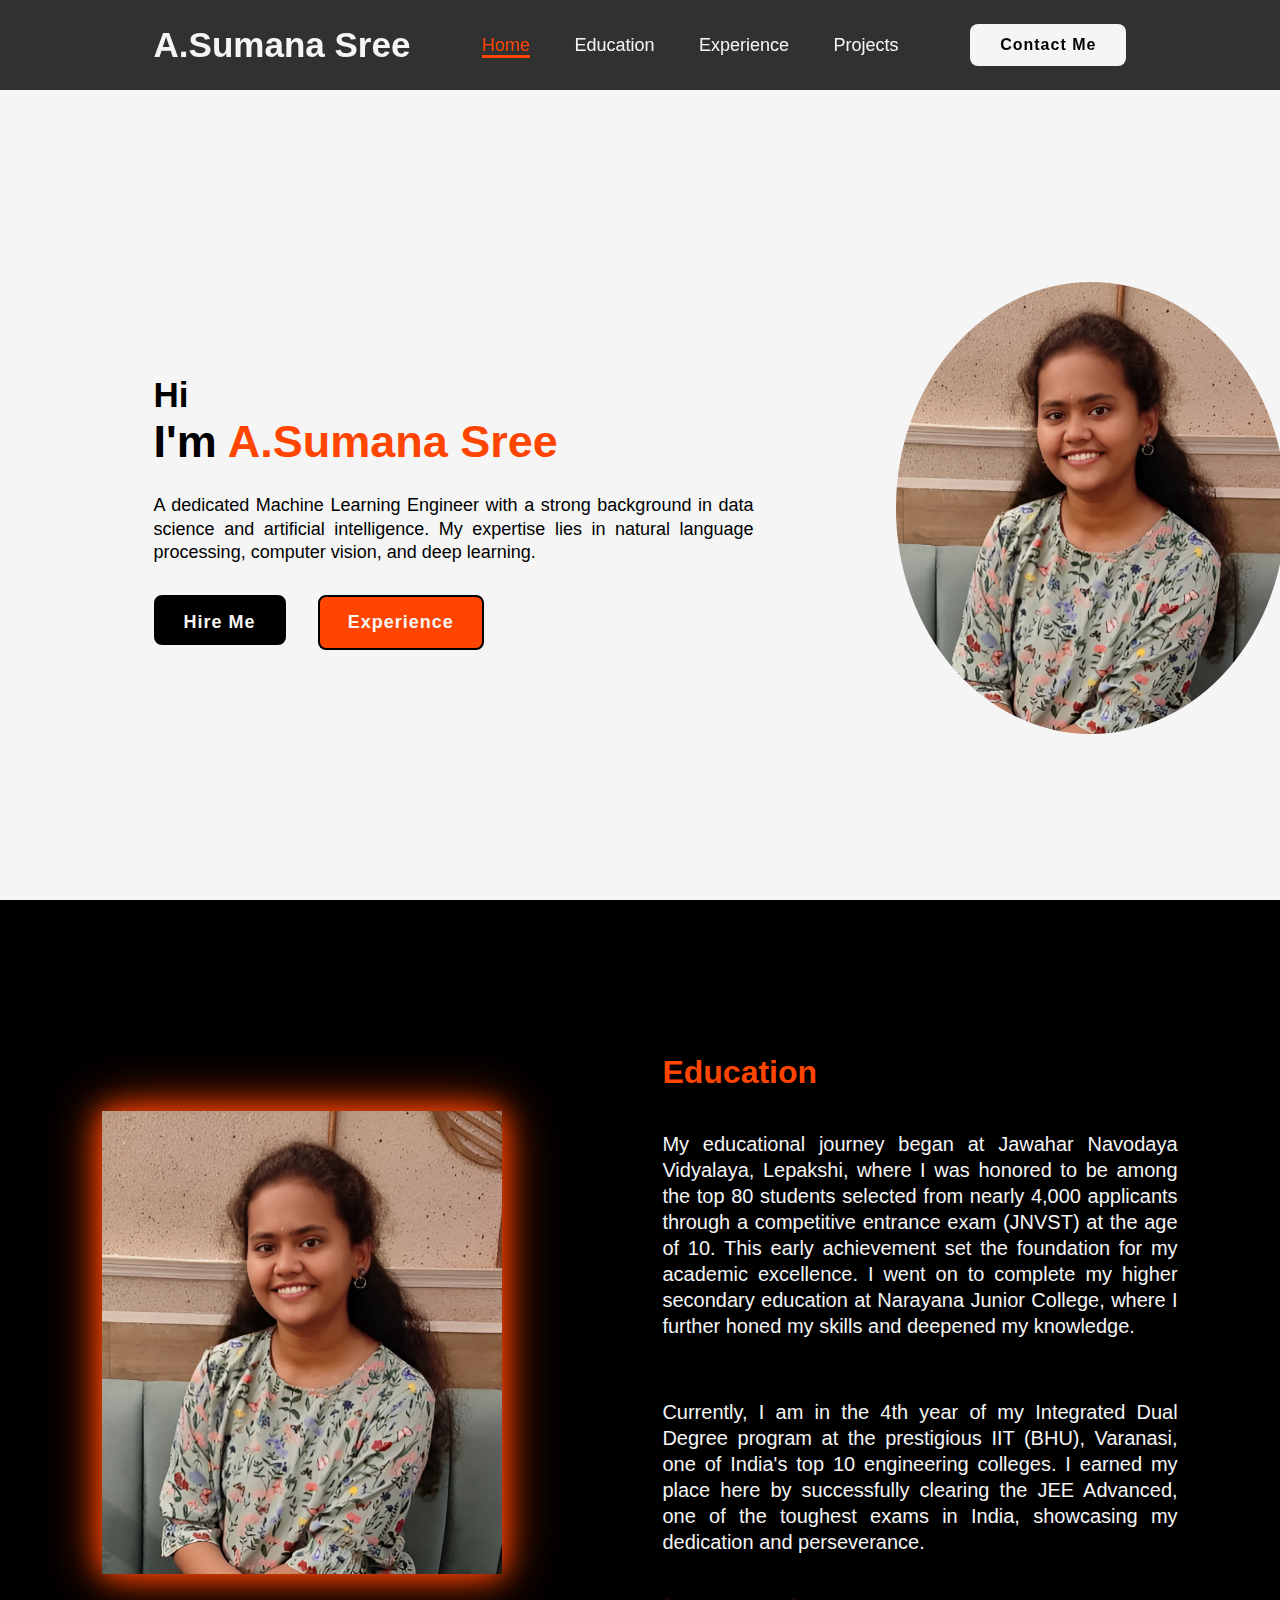
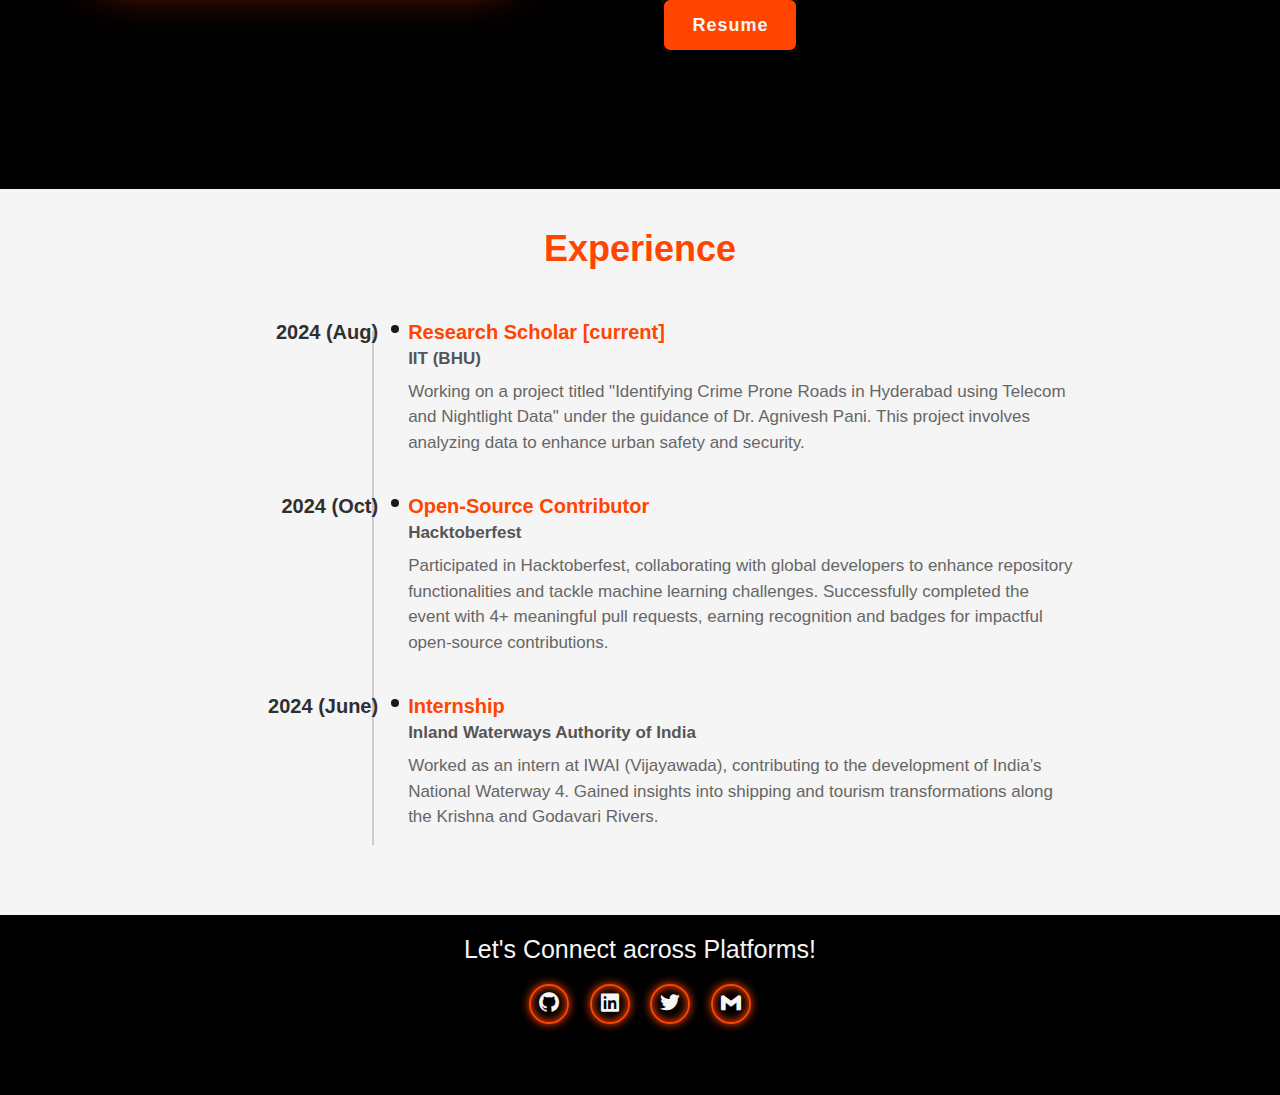
<file: index.html>
<!DOCTYPE html>
<html lang="en">
<head>
    <meta charset="UTF-8">
    <meta name="viewport" content="width=device-width, initial-scale=1.0">
    <title>Sumana-Portfolio</title>
    <link rel="shortcut icon" href="pictures/letter-s.png" type="image/x-icon">
    <link rel="stylesheet" href="style.css">
    <link href='https://unpkg.com/boxicons@2.1.4/css/boxicons.min.css' rel='stylesheet'>
</head>
<body class="body">
    <header class="header">
        <a href="#" class="logo">A.Sumana Sree</a>
        <nav class="navbar">
            <a href="#" class="active">Home</a>
            <a href="#education">Education</a>
            <a href="#experience">Experience</a>
            <a href="projects.html">Projects</a>
        </nav>
        <a href="contact-me.html" class="contact">Contact Me</a>
    </header>

    <section class="home">
        <div class="home-content">
        <h3>Hi</h3>

        <h1>I'm<span> A.Sumana Sree<br></span></h1>

        <p>A dedicated Machine Learning Engineer with a strong background in data science and artificial intelligence. My expertise lies in natural language processing, computer vision, and deep learning.</p>

        <div class="btn-box">
            <button class="btn-1">Hire Me</button>
            <a href="#experience"><button class="btn-2">Experience</button></a>
        </div>
        </div>
        <div class="img-box">
            <img src="pictures/image.jpg" alt="image">
        </div>
    </section>

    <section id="education" class="education">
        <div class="img-box-2">
            <img src="pictures/image.jpg" alt="">
        </div>
        <div class="education-content">
            <h2 class="heading">Education</h2>
            
            <p>
                My educational journey began at Jawahar Navodaya Vidyalaya, Lepakshi, where I was honored to be among the top 80 students selected from nearly 4,000 applicants through a competitive entrance exam (JNVST) at the age of 10. This early achievement set the foundation for my academic excellence. I went on to complete my higher secondary education at Narayana Junior College, where I further honed my skills and deepened my knowledge.    
            </p>            
            <p>
                Currently, I am in the 4th year of my Integrated Dual Degree program at the prestigious IIT (BHU), Varanasi, one of India's top 10 engineering colleges. I earned my place here by successfully clearing the JEE Advanced, one of the toughest exams in India, showcasing my dedication and perseverance.
            </p>

            <a href="Sumana-DS-resume.pdf" class="btn-2" target="_blank">Resume</a>
        </div>
    </section>

    <section id ="experience" class="experience">
        <div class="experience-heading"><h2>Experience</h2></div>
        <div class="timeline">
            <div class="role">
              <div class="period">
                2024 (Aug)
              </div>
              <div class="dot"></div>
              <div class="experience-content">
                <h3>Research Scholar [current]</h3>
                <h4>IIT (BHU)</h4>
                <p>
                  Working on a project titled "Identifying Crime Prone Roads in Hyderabad using Telecom and Nightlight Data" under the guidance of Dr. Agnivesh Pani. This project involves analyzing data to enhance urban safety and security. 
                </p>
              </div>
            </div>
            <div class="role">
              <div class="period">
                2024 (Oct)
              </div>
              <div class="dot"></div>
              <div class="experience-content">
                <h3>Open-Source Contributor</h3>
                <h4>Hacktoberfest</h4>
                <p>

Participated in Hacktoberfest, collaborating with global developers to enhance repository functionalities and tackle machine learning challenges. Successfully completed the event with 4+ meaningful pull requests, earning recognition and badges for impactful open-source contributions.
                </p>
              </div>
            </div>
            <div class="role">
                <div class="period">2024 (June)</div>
                <div class="dot"></div>
                <div class="experience-content">
                  <h3>Internship</h3>
                  <h4>Inland Waterways Authority of India</h4>
                  <p>
                    Worked as an intern at IWAI (Vijayawada), contributing to the development of India’s National Waterway 4. Gained insights into shipping and tourism transformations along the Krishna and Godavari Rivers.
                  </p>
                </div>
              </div>
          </div>
          
    </section>

    
    <footer class="footer">
        <div class="connect">
            <p>Let's Connect across Platforms!</p>
        </div>
        <div class="social">
            <a href="https://github.com/sumana-2705"><i class='bx bxl-github'></i></a>
            <a href="https://www.linkedin.com/in/angajala-sumana-sree-1646a1243/"><i class='bx bxl-linkedin-square' ></i></a>
            <a href="https://x.com/sumana_2705"><i class='bx bxl-twitter' ></i></a>
            <a href="mailto:sumanasree2705@gmail.com"><i class='bx bxl-gmail' ></i></a>
        </div>
    </footer>


</body>
</html>
</file>
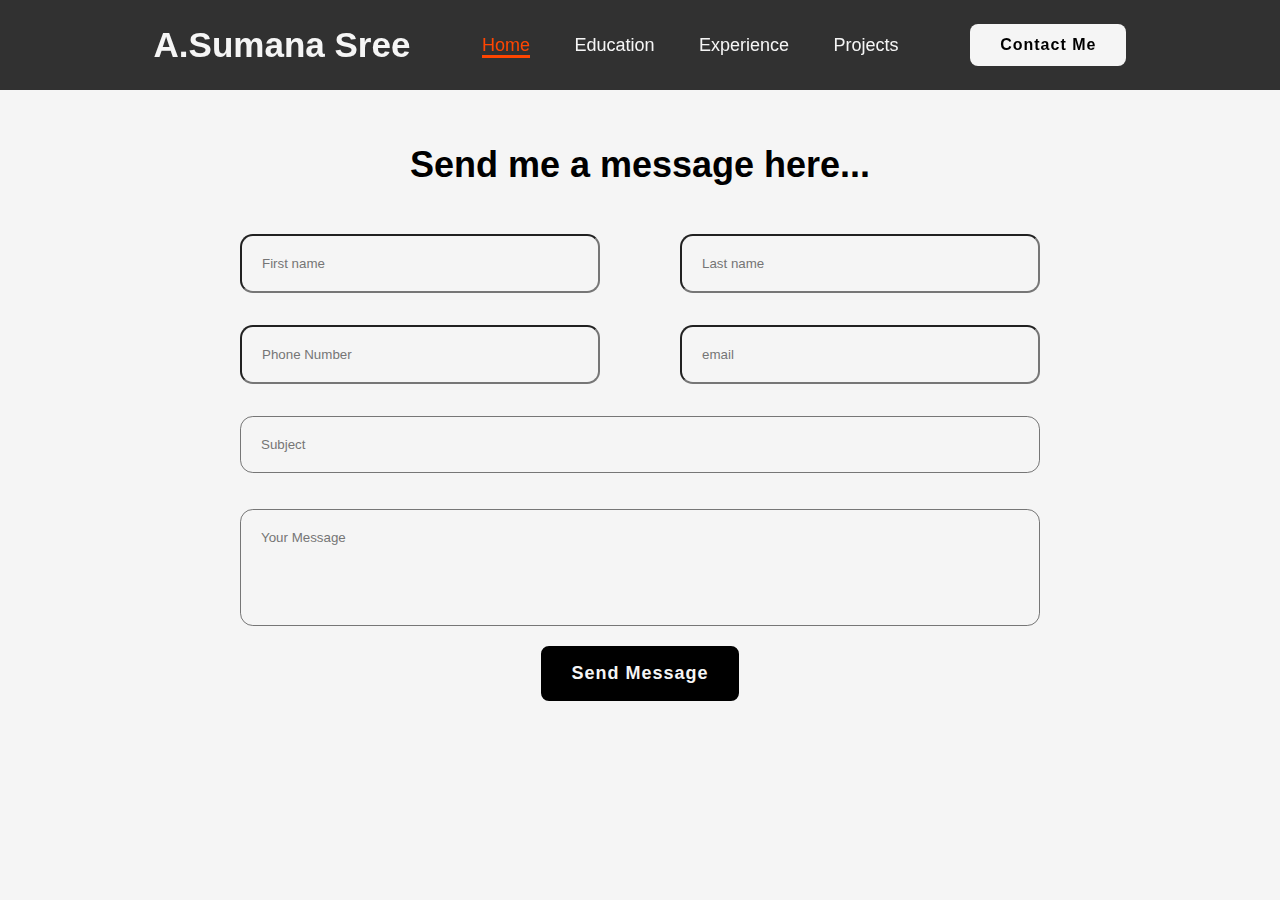
<file: contact-me.html>
<!DOCTYPE html>
<html lang="en">
<head>
    <meta charset="UTF-8">
    <meta name="viewport" content="width=device-width, initial-scale=1.0">
    <link rel="shortcut icon" href="pictures/letter-s.png" type="image/x-icon">
    <title>Sumana-Portfolio</title>
    <link rel="stylesheet" href="style.css">
</head>
<body>
    <header class="header">
        <a href="#" class="logo">A.Sumana Sree</a>
        <nav class="navbar">
            <a href="index.html" class="active">Home</a>
            <a href="index.html#education">Education</a>
            <a href="index.html#experience">Experience</a>
            <a href="projects.html">Projects</a>
        </nav>
        <a href="contact-me.html" class="contact">Contact Me</a>
    </header>
    
    <section id="contact-me" class="contact-form">
        <div class="contact-box">
            <h2 class="contact-me">Send me a message here...</h2>
            <form action="#" >
            <div class="input-box">
                <input type="text" placeholder="First name">
                <input type="text" placeholder="Last name">
            </div>
            <div class="input-box">
                <input type="number" placeholder="Phone Number">
                <input type="email" placeholder="email">
            </div>
            <textarea name="" id="" cols="30" rows="1" placeholder="Subject"></textarea>
            <textarea name="" id="" cols="30" rows="5" placeholder="Your Message"></textarea>
            <input type="submit" value="Send Message" class="btn-1">
        </form>
        </div>
    </section>

</body>
</html>
</file>
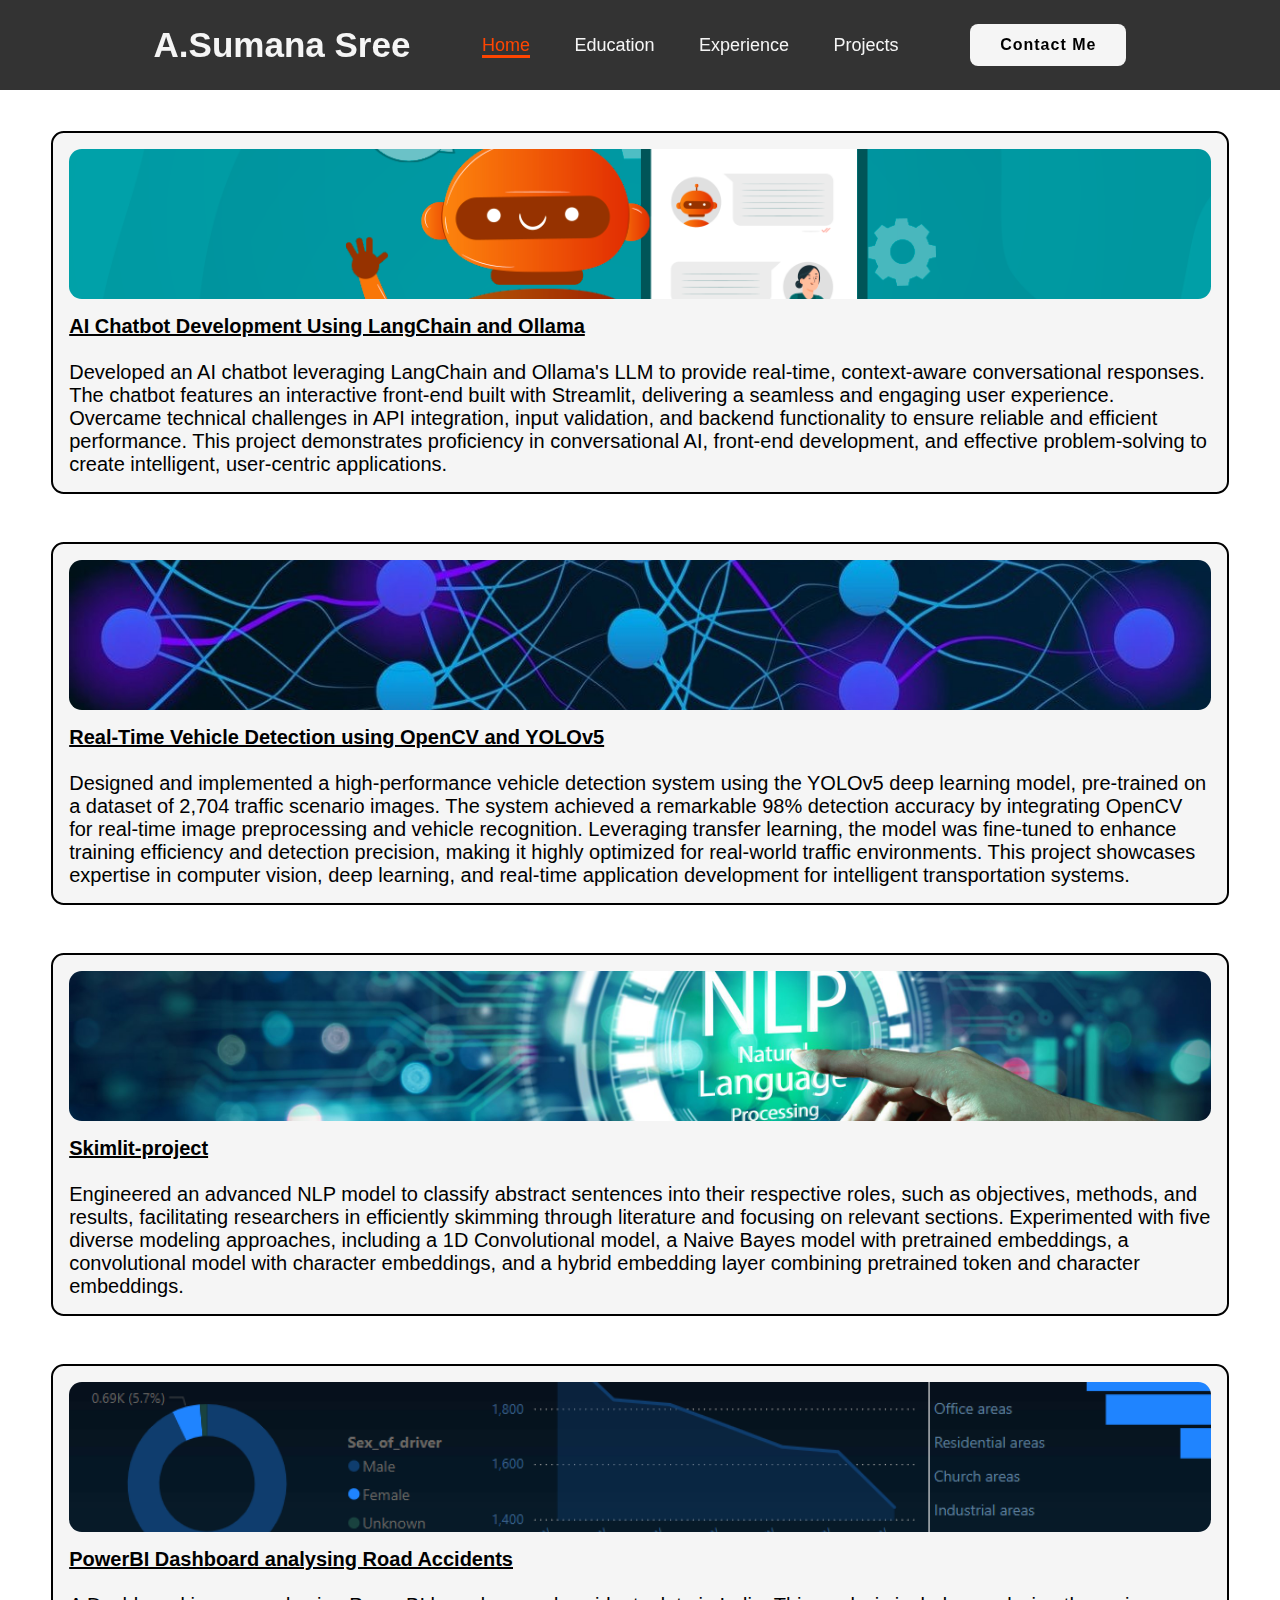
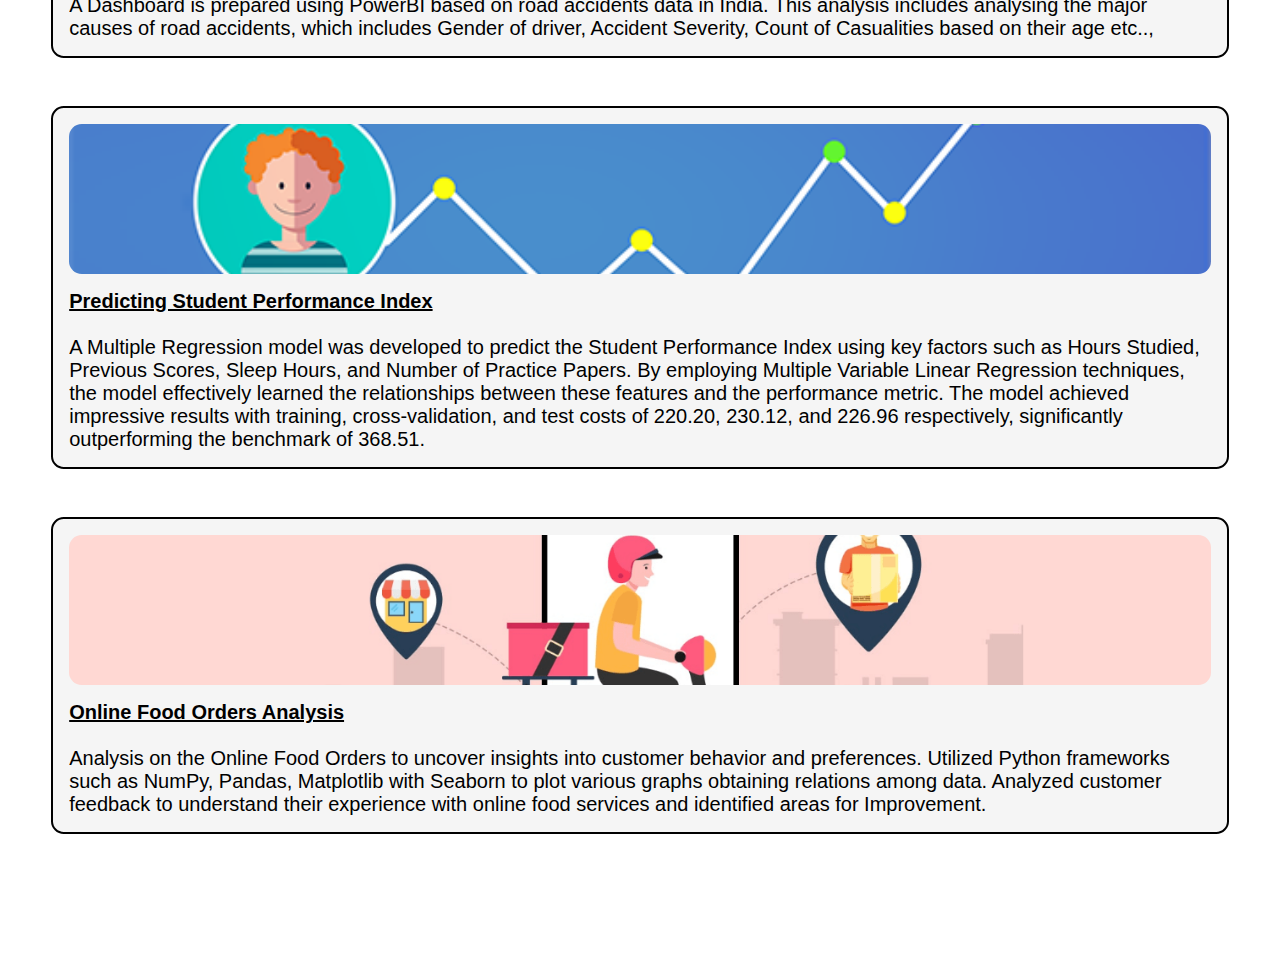
<file: projects.html>
<!DOCTYPE html>
<html lang="en">
<head>
    <meta charset="UTF-8">
    <meta name="viewport" content="width=device-width, initial-scale=1.0">
    <link rel="shortcut icon" href="pictures/letter-s.png" type="image/x-icon">
    <title>Projects</title>
    <link rel="stylesheet" href="style.css">
</head>
<body>
    <header class="header">
        <a href="#" class="logo">A.Sumana Sree</a>
        <nav class="navbar">
            <a href="index.html" class="active">Home</a>
            <a href="index.html#education">Education</a>
            <a href="index.html#experience">Experience</a>
            <a href="projects.html">Projects</a>
        </nav>
        <a href="contact-me.html" class="contact">Contact Me</a>
    </header>

    <section class = "projects">
        <div class="flex-box">
            <div class="project-box">
                <div class="image">
                    <a href="https://github.com/sumana-2705/AI-chatbot" target="_blank">
                        <img src="pictures/chatbot.png" alt="image">
                    </a>
                </div>
                <div class="project-content">
                    <a href="https://github.com/sumana-2705/AI-chatbot">                 
                        <h4>AI Chatbot Development Using LangChain and Ollama</h4>
                    </a>
                    
                <br>
                <p>Developed an AI chatbot leveraging LangChain and Ollama's LLM to provide real-time, context-aware conversational responses. The chatbot features an interactive front-end built with Streamlit, delivering a seamless and engaging user experience. Overcame technical challenges in API integration, input validation, and backend functionality to ensure reliable and efficient performance. This project demonstrates proficiency in conversational AI, front-end development, and effective problem-solving to create intelligent, user-centric applications.
                </p>
                </div>
            </div>

            <div class="project-box">
                <div class="image">
                    <a href="https://github.com/sumana-2705/Vehicle-Detection-using-OpenCV" target="_blank">
                        <img src="pictures/neural-network.jpg" alt="image">
                    </a>
                    
                </div>
                <div class="project-content">
                    <a href="https://github.com/sumana-2705/Vehicle-Detection-using-OpenCV"><h4>Real-Time Vehicle Detection using OpenCV and YOLOv5</h4></a>
                <br>
                <p>Designed and implemented a high-performance vehicle detection system using the YOLOv5 deep learning model, pre-trained on a dataset of 2,704 traffic scenario images. The system achieved a remarkable 98% detection accuracy by integrating OpenCV for real-time image preprocessing and vehicle recognition. Leveraging transfer learning, the model was fine-tuned to enhance training efficiency and detection precision, making it highly optimized for real-world traffic environments. This project showcases expertise in computer vision, deep learning, and real-time application development for intelligent transportation systems.  
                </p>
                </div>
            </div>
            <div class="project-box">
                <div class="image">
                    <a href="https://github.com/sumana-2705/Skimlit-project" target="_blank">
                        <img src="pictures/nlp.jpg" alt="image">
                    </a>
                    
                </div>
                <div class="project-content">
                    <a href="https://github.com/sumana-2705/Skimlit-project"><h4>Skimlit-project</h4></a>
                <br>
                <p>Engineered an advanced NLP model to classify abstract sentences into their respective roles, such as objectives, methods, and results, facilitating researchers in efficiently skimming through literature and focusing on relevant sections. Experimented with five diverse modeling approaches, including a 1D Convolutional model, a Naive Bayes model with pretrained embeddings, a convolutional model with character embeddings, and a hybrid embedding layer combining pretrained token and character embeddings.  
                </p>
                </div>
            </div>

            <div class="project-box">
                <div class="image">
                    <a href="https://github.com/sumana-2705/Road-Accidents-PowerBI" target="_blank">
                        <img src="pictures/dashboard.png" alt="image">
                    </a>
                    
                </div>
                <div class="project-content">
                    <a href="https://github.com/sumana-2705/Road-Accidents-PowerBI"><h4>PowerBI Dashboard analysing Road Accidents</h4></a>
                <br>
                <p>A Dashboard is prepared using PowerBI based on road accidents data in India. This analysis includes analysing the major causes of road accidents, which includes Gender of driver, Accident Severity, Count of Casualities based on their age etc..,  
                </p>
                </div>
            </div>

            <div class="project-box">
                <div class="image">
                    <a href="https://github.com/sumana-2705/Predicting-Student-Performance-Index" target="_blank">
                        <img src="pictures/student-performance.png" alt="image">
                    </a>
                    
                </div>
                <div class="project-content">
                    <a href="https://github.com/sumana-2705/Predicting-Student-Performance-Index"><h4>Predicting Student Performance Index</h4></a>
                <br>
                <p>A Multiple Regression model was developed to predict the Student Performance Index using key factors such as Hours Studied, Previous Scores, Sleep Hours, and Number of Practice Papers. By employing Multiple Variable Linear Regression techniques, the model effectively learned the relationships between these features and the performance metric. The model achieved impressive results with training, cross-validation, and test costs of 220.20, 230.12, and 226.96 respectively, significantly outperforming the benchmark of 368.51. 
                </p>
                </div>
            </div>

            <div class="project-box">
                <div class="image">
                    <a href="https://github.com/sumana-2705/Online-food-orders-Analysis" target="_blank">
                        <img src="pictures/online-food.png" alt="image">
                    </a>
                    
                </div>
                <div class="project-content">
                    <a href="https://github.com/sumana-2705/Online-food-orders-Analysis"><h4>Online Food Orders Analysis</h4></a>
                <br>
                <p>Analysis on the Online Food Orders to uncover insights into customer behavior and preferences. Utilized Python frameworks such as NumPy, Pandas, Matplotlib with Seaborn to plot various graphs obtaining relations among data. Analyzed customer feedback to understand their experience with online food services and identified areas for Improvement. 
                </p>
                </div>
            </div>
        </div>
    </section>

</body>
</html>
</file>
<file: style.css>
*{
    margin: 0;
    padding: 0;
    box-sizing:border-box;
    font-family: 'Poppins',
    sans-serif;
    text-decoration: none;
    list-style: none;

}

.header{
    position: fixed;
    top: 0;
    left: 0;
    width: 100%;
    height: 90px;
    padding: 35px 12%;
    background: rgba(0,0,0,0.8);
    backdrop-filter:blur(10px) ;
    display: flex;
    justify-content: space-between;
    align-items: center;
    z-index: 100;
}

.logo{
    font-size: 25px;
    color: whitesmoke;
    font-weight: 600;
    font-size: 35px;
    transition: 0.3s ease;
}

span{
    color: orangered;
}

.logo:hover{
    color:orangered;
    text-shadow: 0 0 25px orangered,
                 0 0 50px orangered;
    transform: scale(1.1);
}

.navbar a{
    font-size: 18px;
    color: whitesmoke;
    font-weight: 500;
    margin: 0 20px;
    border-bottom: 3px solid transparent;
    transition: 0.3s ease;
}

.navbar a:hover,
.navbar a.active{
    color: orangered;
    border-bottom: 3px solid orangered;
}

.contact{
    padding: 10px 28px;
    background-color: whitesmoke;
    color: black;
    border: 2px solid transparent;
    border-radius: 8px;
    font-size: 16px;
    letter-spacing: 1px;
    font-weight: 600;
    transition: 0.3s ease;
}

.contact:hover{
    background-color: orangered;
    box-shadow: 0 0 25px orangered;
    color: whitesmoke;
}

.body{
    background-color: whitesmoke;
}
.home{
    width: 100%;
    min-height: 100vh;
    background: whitesmoke;
    display: flex;
    align-items:center;
    gap: 7em;
    padding: 120px 12% 0;
}

.home-content{
    max-width: 1000px;
    align-items: center;
}

.home-content h3{
    font-size: 35px;
}

.home-content h1{
    font-size: 45px;
    line-height: 1.2;
}

.home-content p{
    font-size: 18px;
    margin: 25px 0 30px;
}

.btn-box{
    width: 600px;
    height: 50px;
    display: flex;
    gap: 2em;
}

.btn-1{
    padding: 15px 28px;
    background-color: black;
    color: whitesmoke;
    border: 2px solid black;
    border-radius: 8px;
    font-size: 18px;
    letter-spacing: 1px;
    font-weight: 600;
    transition: 0.3s ease;
    cursor: pointer;
}

.btn-1:hover{
    background-color: white;
    color: black;
}

.btn-2{
    padding: 15px 28px;
    background-color:orangered;
    color: whitesmoke;
    border: 2px solid black;
    border-radius: 8px;
    font-size: 18px;
    letter-spacing: 1px;
    font-weight: 600;
    transition: 0.3s ease;
    cursor: pointer;
}

.btn-2:hover{
    background-color: white;
    color: orangered;
}

.img-box img{
    border-radius: 50%;
    padding: 30px;
    width: 450px;
}

::-webkit-scrollbar{
    width: 15px;
}
::-webkit-scrollbar-thumb{
    background-color: orangered;
}
::-webkit-scrollbar-track{
    background-color: black;
    width: 50px;
}

.home p{
    text-align: justify;
    line-height: 1.3;
}

.education p{
    text-align: justify;
    line-height: 1.3;
}

.education{
    display:flex;
    justify-content: center;
    padding: 12% 8%;
    gap: 10em;
    align-items: center;
    background-color: black;
}
.img-box-2 img{
    position: relative;
    width: 400px;
    box-shadow: 0 0 25px orangered,
                0 0 50px orangered;
}

.education-content h2{
    font-size: 32px;
    color: orangered;
}
.education-content p{
    color: whitesmoke;
    font-size: 20px;
    margin: 2em 0 3em;
}

.projects{
    padding:9% 4%;

}
.flex-box{
    padding: 0px;
    display:flex;
    justify-content: space-evenly;
    align-items: flex-start;
    flex-wrap: wrap;
    gap: 1rem;
}
.project-box{
    flex: 1 1 calc(50%-2rem);
    max-width: calc(50%-2rem);
    box-sizing: border-box;
    max-height: 410px;
    padding: 1rem;
    font-size: 20px;
    color: black;
    background: whitesmoke;
    overflow: hidden;
    display: flex;
    flex-direction: column;
    border-radius: 0.8rem;
    margin: 1rem 0;
    border: 2px solid black;
}

.image a{
    width: 100%;
    height: auto;
    max-height: 150px;
    display: flex;
    justify-content: center;
    align-items: center;
    overflow: hidden;
    border-radius: 0.8rem;
}
.image img{
    width: 100%;
    height: auto;
    object-fit: cover;
}
.project-content a{
    color: black;
    text-decoration: underline;
}
.project-content{
    color: black;
    padding: 1rem 0 0 0;
    overflow: hidden;
    display: flex;
    flex-direction: column;
    gap: 0rem;
}

.contact-box{
    justify-content: center;
    margin: 0;
    align-items: center;
    background-color: whitesmoke;
}
.contact-form{
    height: 100vh;
    margin: 0;
    background-color: whitesmoke;
}
.contact-form h2{
    text-align: center;
    font-size: 36px;
    padding-top: 9rem;
    padding-bottom: 2rem;
}
.contact-form form{
    max-width: 50em;
    margin: auto;
    text-align: center;
    padding-bottom: 0em;
    background: whitesmoke;
}

.input-box{
    display: flex;
    gap: 5rem;
}

.contact-form form .input-box input,
.contact-form form textarea{
    width: 100%;
    padding: 1.5em;
    color: black;
    background: whitesmoke;
    border-radius: 0.8rem;
    margin: 1rem 0;
    resize: none;
}

.experience-heading h2{
    color: orangered;
    text-align: center;
    font-size: 36px;
    padding-top: 3%;
    padding-bottom: 4%;
}

.timeline{
    width: 100%;
    align-items: center;
    display: flex;
    flex-direction: column;
    position:relative;
    padding-left: 20%;
    padding-bottom: 3.5%;
}
.role{
    display: flex;
    position: relative;
    margin-bottom: 40px;
    width: 100%;
}
.period{
    font-weight: bold;
    font-size: 20px;
    color: #302f2f;
    width: 150px;
    text-align: right;
    margin-right: 30px;
}
.month{
    font-weight:bold;
    font-size: 17px;
    color:#302f2f;
    line-height: 1.5;
}
.timeline::before {
    content: "";
    position: absolute;
    left: 29.06%; 
    top: 10px;
    bottom: 70px;
    width: 2px;
    background-color: #ccc; 
}
.dot{
    position: absolute;
    left: 135px;
    top: 4px;
    width: 8px;
    height: 8px;
    background-color:#1a1a1a;
    border-radius: 50%;
}
.experience-content{
    width: 100%;
    padding-right: 20%;
    
}
.experience-content h3{
    font-size: 20px;
    color: orangered;
    margin: 0;
    margin-bottom: 5px;
}
.experience-content h4{
    font-size: 17px;
    color: #555;
    margin: 0;
    margin-bottom: 10px;
}
.experience-content p{
    font-size: 17px;
    color: #666;
    line-height: 1.5;
}

.footer{
    position: relative;
    bottom: 0;
    width: 100%;
    height: 20vh;
    padding: 0px 0;
    background-color: black;

}
.footer .connect{
    text-align: center;
    color: whitesmoke;
    padding: 20px;
    font-size: 25px;
}
.footer .social{
    text-align: center;
    padding-bottom: 25px;
    color: whitesmoke;
}
.footer .social a{
    font-size: 24px;
    color: whitesmoke;
    border: 2px solid orangered;
    width: 40px;
    height: 40px;
    line-height: 38px;
    display: inline-block;
    text-align: center;
    border-radius: 50%;
    margin: 0 8px;
    box-shadow: inset 0 0 10px orangered, 0 0 10px orangered;
    transition: 0.3s ease;
}
.footer .social a:hover{
    transform: scale(1.2)translateY(-10px);
    color: orangered;
    border: 2px solid orangered;
}
</file>
